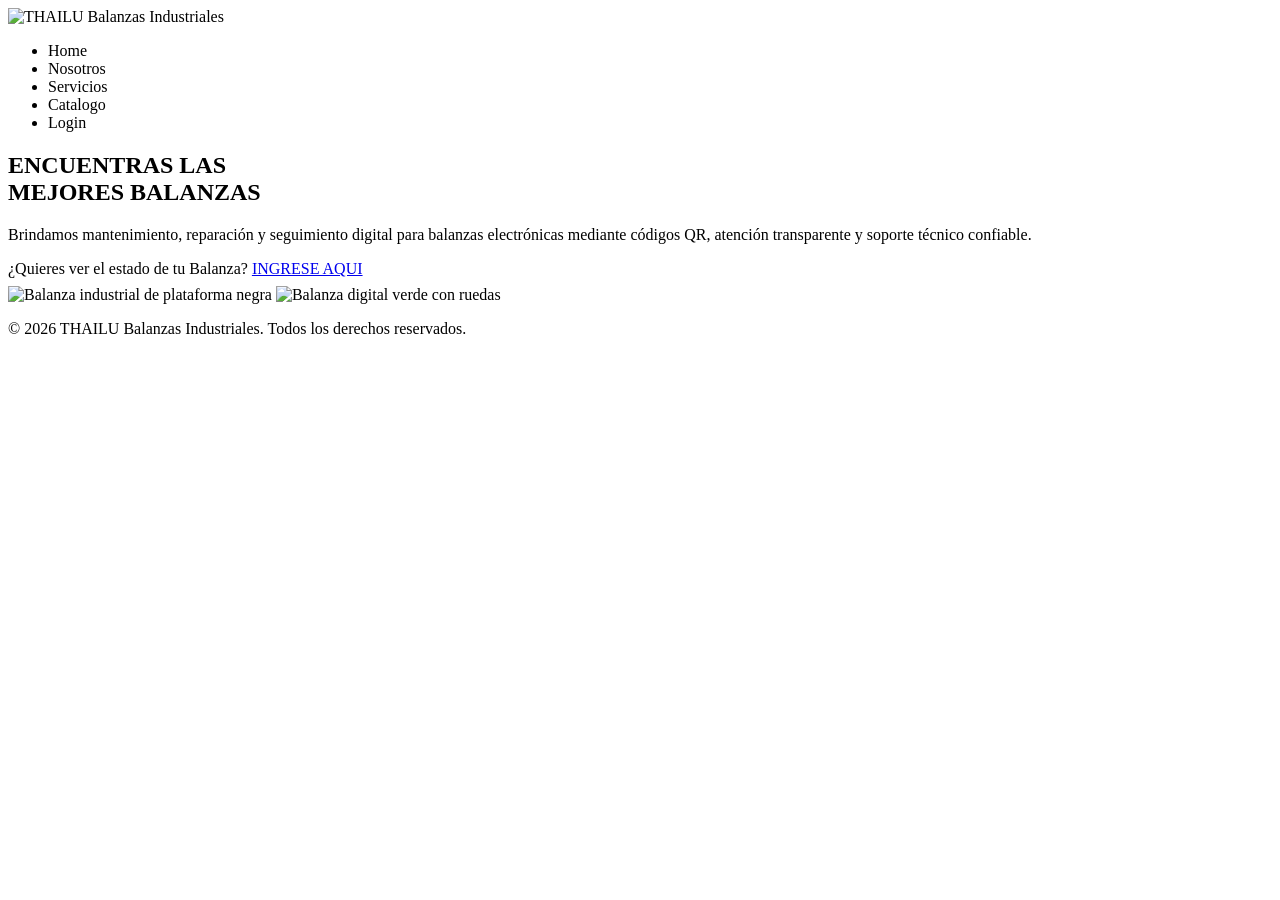
<file: src/main/resources/templates/index.html>
<!DOCTYPE html>
<html lang="es" xmlns:th="http://www.thymeleaf.org">
<head>
    <meta charset="UTF-8">
    <meta name="viewport" content="width=device-width, initial-scale=1.0">
    <link rel="stylesheet" th:href="@{/css/style.css}">
    <link rel="stylesheet" th:href="@{/css/navbar.css}">
    <link rel="stylesheet" th:href="@{/css/footer.css}">
    <link rel="stylesheet" th:href="@{/css/home.css}">
    <title>THAILU</title>
</head>
<body>
<div class="page-container">
    <header class="header">
        <div class="logo">
            <img th:src="@{/assets/images/logo/logo.png}" alt="THAILU Balanzas Industriales">
        </div>
        <nav class="navbar">
            <ul>
                <li><a class="active" th:href="@{/}">Home</a></li>
                <li><a th:href="@{/nosotros}">Nosotros</a></li>
                <li><a th:href="@{/servicios}">Servicios</a></li>
                <li><a th:href="@{/catalogo}">Catalogo</a></li>
                <li><a th:href="@{/login}">Login</a></li>
            </ul>
        </nav>
    </header>

    <main>
        <section class="hero">
            <div class="hero-content">
                <div class="hero-text">
                    <h1>ENCUENTRAS LAS<br>MEJORES BALANZAS</h1>
                    <p>Brindamos mantenimiento, reparación y seguimiento digital para balanzas electrónicas mediante códigos QR, atención transparente y soporte técnico confiable.</p>
                    <div class="hero-buttons">
                        <span>¿Quieres ver el estado de tu Balanza?</span>
                        <a href="#" class="btn-main"
                           onclick="document.getElementById('modal-codigo').style.display='flex'; return false;">
                            INGRESE AQUI
                        </a>
                    </div>

                    <!-- Error flash -->
                    <div th:if="${error}" style="color:#ff6b6b; margin-top:0.5rem;" th:text="${error}"></div>

                    <!-- Modal -->
                    <div id="modal-codigo"
                         style="display:none; position:fixed; top:0; left:0; width:100%; height:100%;
            background:rgba(0,0,0,0.65); z-index:999;
            justify-content:center; align-items:center;">
                        <div style="background:#1e1e2e; padding:2rem 2.5rem; border-radius:14px;
                min-width:320px; text-align:center; box-shadow:0 8px 32px rgba(0,0,0,0.4);">
                            <h3 style="color:white; margin-bottom:1.2rem;">Ingresa tu código de seguimiento</h3>
                            <form th:action="@{/seguimiento/buscar}" method="post">
                                <input type="text" name="codigo" placeholder="Ej: THL-001" required
                                       style="padding:0.7rem 1rem; width:100%; border-radius:8px;
                          border:none; font-size:1rem; margin-bottom:1rem;
                          box-sizing:border-box;">
                                <button type="submit" class="btn-main" style="width:100%; cursor:pointer;">
                                    Buscar
                                </button>
                            </form>
                            <p style="color:#aaa; margin-top:1rem; cursor:pointer; font-size:0.9rem;"
                               onclick="document.getElementById('modal-codigo').style.display='none'">
                                ✕ Cerrar
                            </p>
                        </div>
                    </div>
                </div>
                <div class="hero-images">
                    <img th:src="@{/assets/images/home/balanza1.png}" class="balanza-1" alt="Balanza industrial de plataforma negra">
                    <img th:src="@{/assets/images/home/balanza2.png}" class="balanza-2" alt="Balanza digital verde con ruedas">
                </div>
            </div>
        </section>
    </main>

    <footer class="footer">
        <p>© 2026 THAILU Balanzas Industriales. Todos los derechos reservados.</p>
    </footer>
</div>
</body>
</html>
</file>
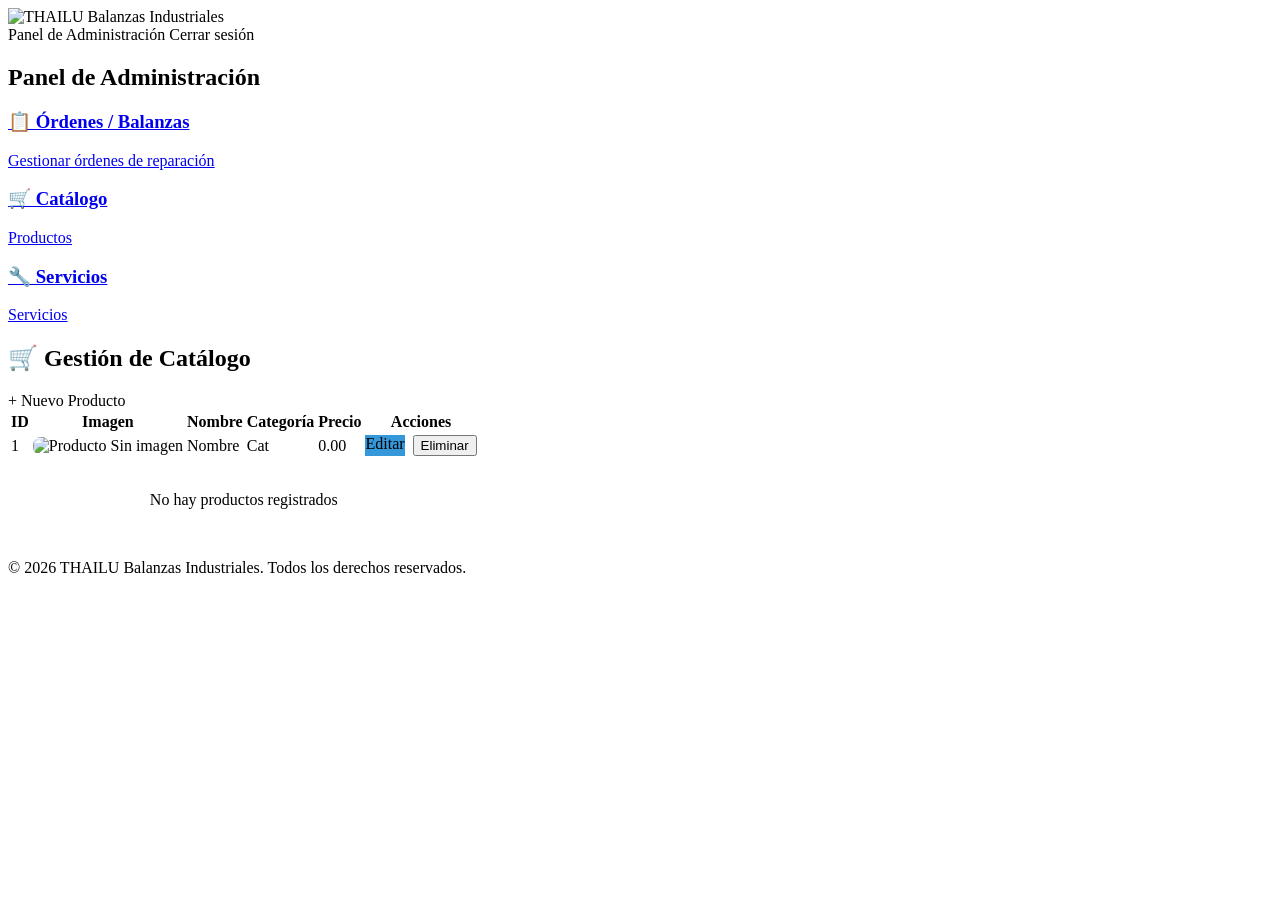
<file: src/main/resources/templates/catalogo-admin.html>
<!DOCTYPE html>
<html lang="es" xmlns:th="http://www.thymeleaf.org">
<head>
    <meta charset="UTF-8">
    <meta name="viewport" content="width=device-width, initial-scale=1.0">
    <link rel="stylesheet" th:href="@{/css/style.css}">
    <link rel="stylesheet" th:href="@{/css/navbar.css}">
    <link rel="stylesheet" th:href="@{/css/footer.css}">
    <link rel="stylesheet" th:href="@{/css/panel.css}">
    <title>Admin Catálogo | THAILU</title>
</head>
<body>
<div class="page-container">
    <header class="header">
        <div class="logo">
            <img th:src="@{/assets/images/logo/logo.png}" alt="THAILU Balanzas Industriales">
        </div>
        <div class="panel-header-right">
            <span class="panel-title">Panel de Administración</span>
            <a th:href="@{/logout}" class="btn-logout">Cerrar sesión</a>
        </div>
    </header>

    <main class="panel-main">
        <!-- Navegación del Panel Admin -->
        <section class="admin-nav">
            <h2>Panel de Administración</h2>
            <div class="admin-cards">
                <a href="/panel" class="admin-card">
                    <h3>📋 Órdenes / Balanzas</h3>
                    <p>Gestionar órdenes de reparación</p>
                </a>
                <a href="/panel/catalogo" class="admin-card active">
                    <h3>🛒 Catálogo</h3>
                    <p th:text="'Productos: ' + ${totalProductos}">Productos</p>
                </a>
                <a href="/panel/servicios" class="admin-card">
                    <h3>🔧 Servicios</h3>
                    <p th:text="'Servicios: ' + ${totalServicios}">Servicios</p>
                </a>
            </div>
        </section>

        <!-- Sección de Gestión de Catálogo -->
        <section class="panel-section">
            <div class="section-header">
                <h2 class="panel-title">🛒 Gestión de Catálogo</h2>
                <a th:href="@{/panel/catalogo/nuevo}" class="btn-registrar">+ Nuevo Producto</a>
            </div>

            <div class="table-wrapper">
                <table class="ordenes-table">
                    <thead>
                    <tr>
                        <th>ID</th>
                        <th>Imagen</th>
                        <th>Nombre</th>
                        <th>Categoría</th>
                        <th>Precio</th>
                        <th>Acciones</th>
                    </tr>
                    </thead>
                    <tbody>
                    <tr th:each="p : ${productos}">
                        <td th:text="${p.id}">1</td>
                        <td>
                            <img th:if="${p.imagenUrl}" th:src="${p.imagenUrl}" alt="Producto" style="width:50px;height:50px;object-fit:cover;border-radius:8px;">
                            <span th:unless="${p.imagenUrl}">Sin imagen</span>
                        </td>
                        <td th:text="${p.nombre}">Nombre</td>
                        <td th:text="${p.categoria}">Cat</td>
                        <td th:text="'S/ ' + ${p.precio}">0.00</td>
                        <td>
                            <div class="action-buttons" style="display:flex;gap:0.5rem;">
                                <a th:href="@{/panel/catalogo/editar/{id}(id=${p.id})}" class="btn-entregar" style="background:#3498db;">Editar</a>
                                <form th:action="@{/panel/catalogo/eliminar}" method="post" style="display:inline;">
                                    <input type="hidden" name="id" th:value="${p.id}">
                                    <button type="submit" class="btn-entregar" onclick="return confirm('¿Eliminar este producto?')">Eliminar</button>
                                </form>
                            </div>
                        </td>
                    </tr>
                    <tr th:if="${#lists.isEmpty(productos)}">
                        <td colspan="6" style="text-align:center;padding:2rem;">No hay productos registrados</td>
                    </tr>
                    </tbody>
                </table>
            </div>
        </section>
    </main>

    <footer class="footer">
        <p>© 2026 THAILU Balanzas Industriales. Todos los derechos reservados.</p>
    </footer>
</div>
</body>
</html>
</file>
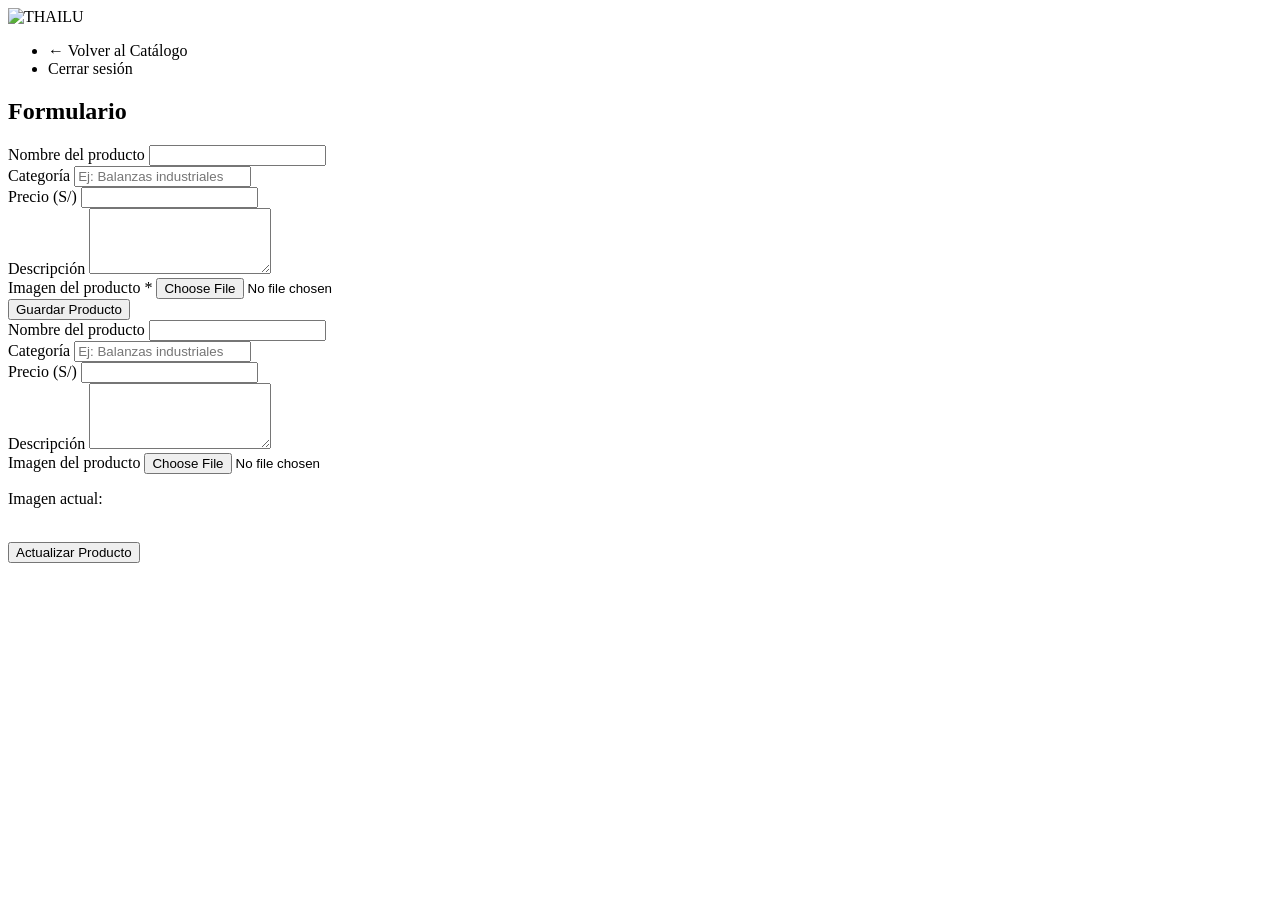
<file: src/main/resources/templates/catalogo-form.html>
<!DOCTYPE html>
<html lang="es" xmlns:th="http://www.thymeleaf.org">
<head>
    <meta charset="UTF-8">
    <title th:text="${modo == 'crear'} ? 'Nuevo Producto' : 'Editar Producto'">Producto</title>
    <link rel="stylesheet" th:href="@{/css/style.css}">
    <link rel="stylesheet" th:href="@{/css/navbar.css}">
    <link rel="stylesheet" th:href="@{/css/panel.css}">
</head>
<body>
<div class="page-container">
    <header class="header">
        <div class="logo">
            <img th:src="@{/assets/images/logo/logo.png}" alt="THAILU">
        </div>
        <nav class="navbar">
            <ul>
                <li><a th:href="@{/panel/catalogo}">← Volver al Catálogo</a></li>
                <li><a th:href="@{/logout}">Cerrar sesión</a></li>
            </ul>
        </nav>
    </header>

    <main>
        <section class="form-section">
            <h2 th:text="${modo == 'crear'} ? 'Nuevo Producto' : 'Editar Producto'">Formulario</h2>

            <!-- FORMULARIO CREAR -->
            <form th:if="${modo == 'crear'}"
                  th:action="@{/panel/catalogo/guardar}"
                  method="post"
                  enctype="multipart/form-data"
                  class="admin-form">

                <div class="form-group">
                    <label>Nombre del producto</label>
                    <input type="text" name="nombre" required>
                </div>

                <div class="form-group">
                    <label>Categoría</label>
                    <input type="text" name="categoria" placeholder="Ej: Balanzas industriales">
                </div>

                <div class="form-group">
                    <label>Precio (S/)</label>
                    <input type="number" step="0.01" name="precio" required>
                </div>

                <div class="form-group">
                    <label>Descripción</label>
                    <textarea name="descripcion" rows="4"></textarea>
                </div>

                <div class="form-group">
                    <label>Imagen del producto *</label>
                    <input type="file" name="imagenFile" accept="image/*" required>
                </div>

                <button type="submit" class="btn-primary">Guardar Producto</button>
            </form>

            <!-- FORMULARIO EDITAR -->
            <form th:if="${modo == 'editar'}"
                  th:action="@{/panel/catalogo/actualizar/{id}(id=${producto.id})}"
                  method="post"
                  enctype="multipart/form-data"
                  class="admin-form">

                <div class="form-group">
                    <label>Nombre del producto</label>
                    <input type="text" name="nombre" th:value="${producto.nombre}" required>
                </div>

                <div class="form-group">
                    <label>Categoría</label>
                    <input type="text" name="categoria" th:value="${producto.categoria}" placeholder="Ej: Balanzas industriales">
                </div>

                <div class="form-group">
                    <label>Precio (S/)</label>
                    <input type="number" step="0.01" name="precio" th:value="${producto.precio}" required>
                </div>

                <div class="form-group">
                    <label>Descripción</label>
                    <textarea name="descripcion" rows="4" th:text="${producto.descripcion}"></textarea>
                </div>

                <div class="form-group">
                    <label>Imagen del producto</label>
                    <input type="file" name="imagenFile" accept="image/*">
                    <div th:if="${producto.imagenUrl}">
                        <p>Imagen actual:</p>
                        <img th:src="${producto.imagenUrl}" style="width:120px;border-radius:8px;margin-top:8px;">
                    </div>
                </div>

                <button type="submit" class="btn-primary">Actualizar Producto</button>
            </form>
        </section>
    </main>
</div>
</body>
</html>
</file>
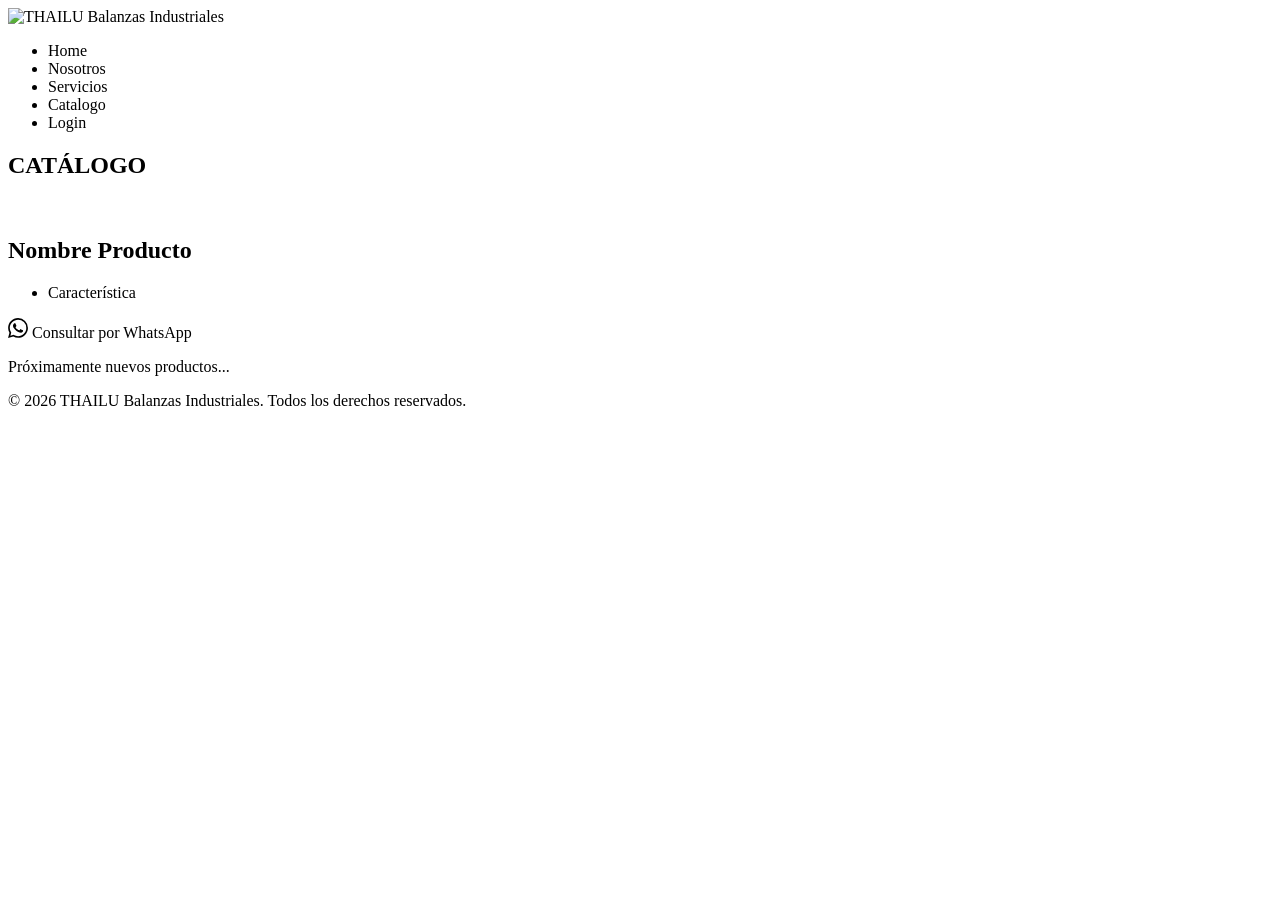
<file: src/main/resources/templates/catalogo.html>
<!DOCTYPE html>
<html lang="es" xmlns:th="http://www.thymeleaf.org">
<head>
    <meta charset="UTF-8">
    <meta name="viewport" content="width=device-width, initial-scale=1.0">
    <link rel="stylesheet" th:href="@{/css/style.css}">
    <link rel="stylesheet" th:href="@{/css/navbar.css}">
    <link rel="stylesheet" th:href="@{/css/footer.css}">
    <link rel="stylesheet" th:href="@{/css/catalogo.css}">
    <title>Catálogo | THAILU</title>
</head>
<body>
<div class="page-container">
    <header class="header">
        <div class="logo">
            <img th:src="@{/assets/images/logo/logo.png}" alt="THAILU Balanzas Industriales">
        </div>
        <nav class="navbar">
            <ul>
                <li><a th:href="@{/}">Home</a></li>
                <li><a th:href="@{/nosotros}">Nosotros</a></li>
                <li><a th:href="@{/servicios}">Servicios</a></li>
                <li><a class="active" th:href="@{/catalogo}">Catalogo</a></li>
                <li><a th:href="@{/login}">Login</a></li>
            </ul>
        </nav>
    </header>

    <main>
        <section class="catalogo-hero">
            <h1>CATÁLOGO</h1>
        </section>

        <section class="catalogo-content">
            <!-- Si hay productos -->
            <div th:if="${!#lists.isEmpty(productos)}">
                <div th:each="p, iterStat : ${productos}"
                     th:class="${iterStat.odd} ? 'product-row reverse' : 'product-row'">

                    <div class="product-image">
                        <img th:src="${p.imagenUrl}" th:alt="${p.nombre}">
                    </div>

                    <div class="product-info">
                        <h2 th:text="${p.nombre}">Nombre Producto</h2>
                        <div class="title-line"></div>
                        <ul>
                            <li th:each="linea : ${#strings.arraySplit(p.descripcion, '\n')}"
                                th:text="${linea}">Característica</li>
                        </ul>

                        <!-- Botón WhatsApp estilizado -->
                        <a th:href="'https://wa.me/51999999999?text=Hola,%20estoy%20interesado%20en%20el%20producto:%20' + ${p.nombre}"
                           class="btn-whatsapp"
                           target="_blank">
                            <svg width="20" height="20" viewBox="0 0 24 24" fill="currentColor">
                                <path d="M17.472 14.382c-.297-.149-1.758-.867-2.03-.967-.273-.099-.471-.148-.67.15-.197.297-.767.966-.94 1.164-.173.199-.347.223-.644.075-.297-.15-1.255-.463-2.39-1.475-.883-.788-1.48-1.761-1.653-2.059-.173-.297-.018-.458.13-.606.134-.133.298-.347.446-.52.149-.174.198-.298.298-.497.099-.198.05-.371-.025-.52-.075-.149-.669-1.612-.916-2.207-.242-.579-.487-.5-.669-.51-.173-.008-.371-.01-.57-.01-.198 0-.52.074-.792.372-.272.297-1.04 1.016-1.04 2.479 0 1.462 1.065 2.875 1.213 3.074.149.198 2.096 3.2 5.077 4.487.709.306 1.262.489 1.694.625.712.227 1.36.195 1.871.118.571-.085 1.758-.719 2.006-1.413.248-.694.248-1.289.173-1.413-.074-.124-.272-.198-.57-.347m-5.421 7.403h-.004a9.87 9.87 0 01-5.031-1.378l-.361-.214-3.741.982.998-3.648-.235-.374a9.86 9.86 0 01-1.51-5.26c.001-5.45 4.436-9.884 9.888-9.884 2.64 0 5.122 1.03 6.988 2.898a9.825 9.825 0 012.893 6.994c-.003 5.45-4.437 9.884-9.885 9.884m8.413-18.297A11.815 11.815 0 0012.05 0C5.495 0 .16 5.335.157 11.892c0 2.096.547 4.142 1.588 5.945L.057 24l6.305-1.654a11.882 11.882 0 005.683 1.448h.005c6.554 0 11.89-5.335 11.893-11.893a11.821 11.821 0 00-3.48-8.413z"/>
                            </svg>
                            Consultar por WhatsApp
                        </a>
                    </div>
                </div>
            </div>

            <!-- Si NO hay productos -->
            <div class="catalogo-vacio" th:if="${#lists.isEmpty(productos)}">
                <p>Próximamente nuevos productos...</p>
            </div>
        </section>
    </main>

    <footer class="footer">
        <p>© 2026 THAILU Balanzas Industriales. Todos los derechos reservados.</p>
    </footer>
</div>
</body>
</html>
</file>
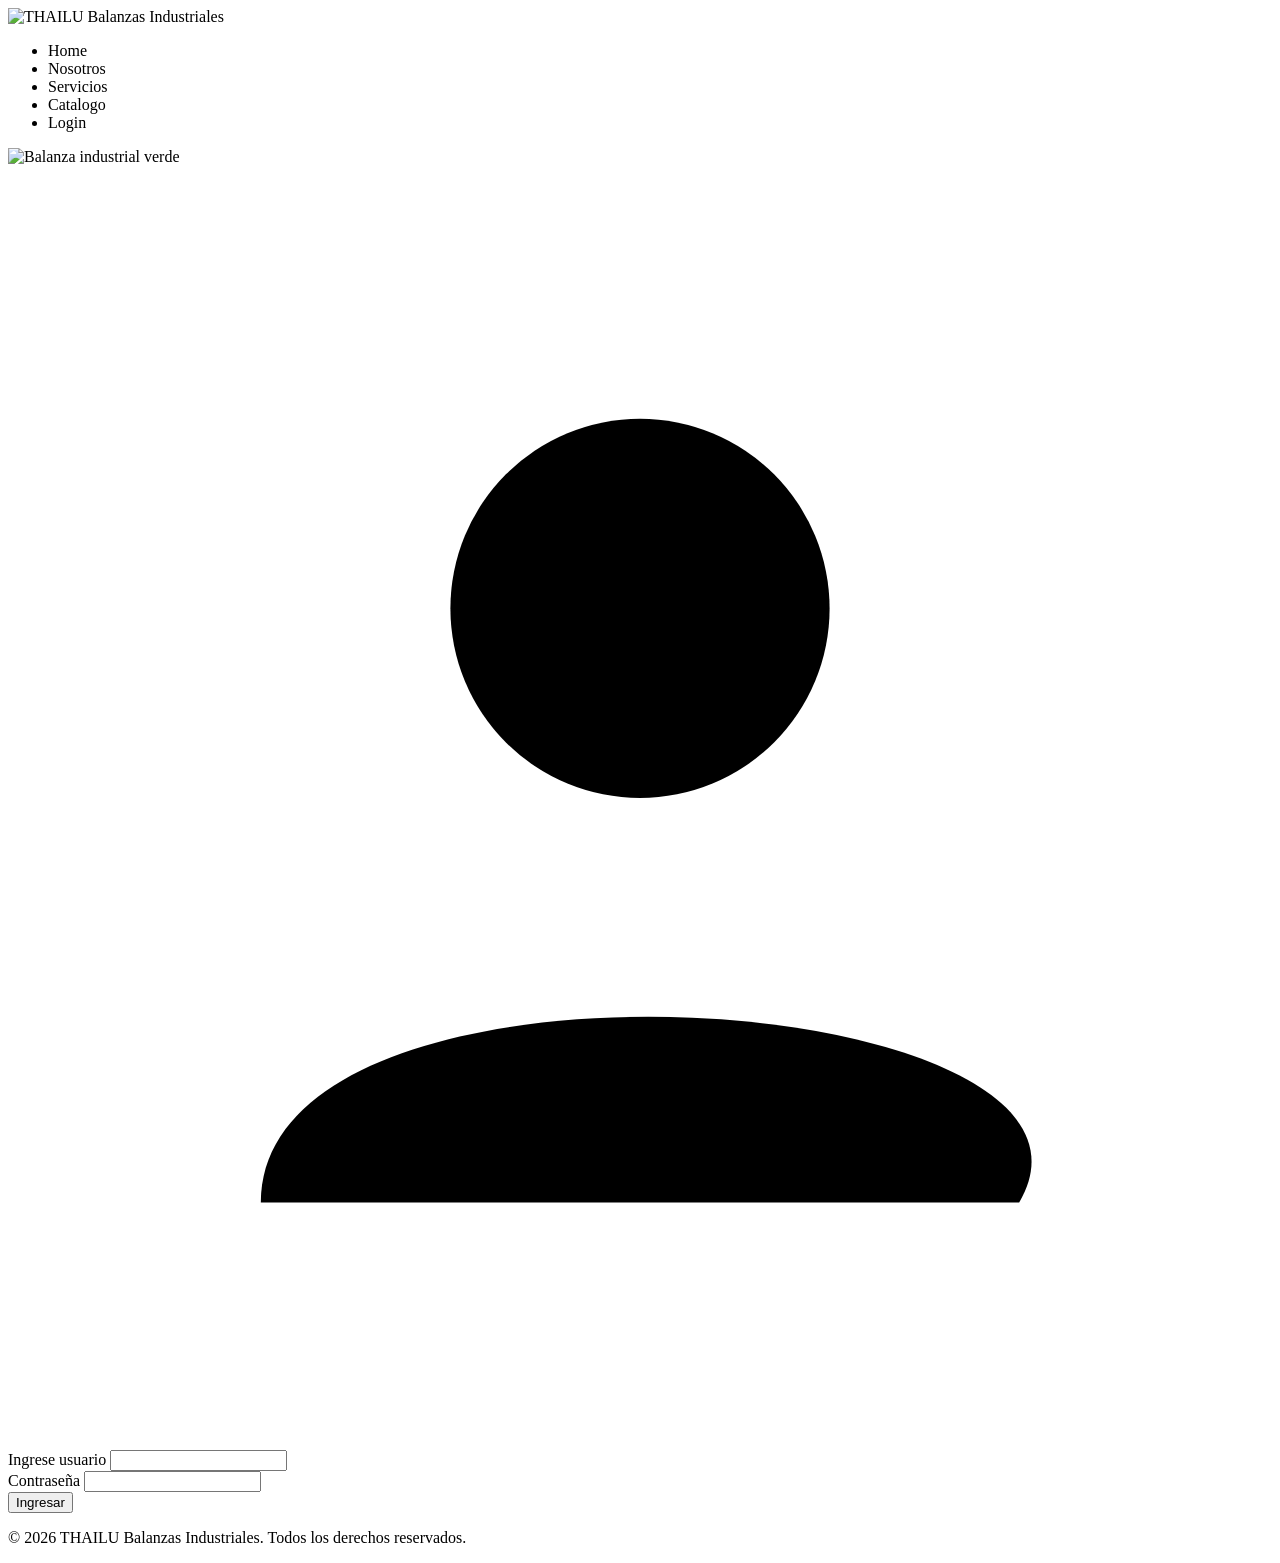
<file: src/main/resources/templates/login.html>
<!DOCTYPE html>
<html lang="es" xmlns:th="http://www.thymeleaf.org">
<head>
    <meta charset="UTF-8">
    <meta name="viewport" content="width=device-width, initial-scale=1.0">
    <link rel="stylesheet" th:href="@{/css/style.css}">
    <link rel="stylesheet" th:href="@{/css/navbar.css}">
    <link rel="stylesheet" th:href="@{/css/footer.css}">
    <link rel="stylesheet" th:href="@{/css/login.css}">
    <title>Login | THAILU</title>
</head>
<body>
<div class="page-container">
    <header class="header">
        <div class="logo">
            <img th:src="@{/assets/images/logo/logo.png}" alt="THAILU Balanzas Industriales">
        </div>
        <nav class="navbar">
            <ul>
                <li><a th:href="@{/}">Home</a></li>
                <li><a th:href="@{/nosotros}">Nosotros</a></li>
                <li><a th:href="@{/servicios}">Servicios</a></li>
                <li><a th:href="@{/catalogo}">Catalogo</a></li>
                <li><a class="active" th:href="@{/login}">Login</a></li>
            </ul>
        </nav>
    </header>

    <main>
        <section class="login-page">
            <div class="login-image">
                <img th:src="@{/assets/images/home/balanza1.png}" alt="Balanza industrial verde">
            </div>
            <div class="login-container">
                <form class="login-card" th:action="@{/login}" method="post">
                    <div class="user-icon">
                        <svg viewBox="0 0 100 100">
                            <circle cx="50" cy="35" r="15"/>
                            <path d="M20 82 C20 60 90 65 80 82"/>
                            <circle cx="50" cy="50" r="46" fill="none"/>
                        </svg>
                    </div>

                    <!-- Error -->
                    <div th:if="${error}"
                         style="color:#ff6b6b; text-align:center; margin-bottom:1rem; font-size:0.9rem;"
                         th:text="${error}">
                    </div>

                    <div class="form-group">
                        <label>Ingrese usuario</label>
                        <input type="text" name="username" required>
                    </div>
                    <div class="form-group">
                        <label>Contraseña</label>
                        <input type="password" name="password" required>
                    </div>
                    <button type="submit">Ingresar</button>
                </form>
            </div>
        </section>
    </main>

    <footer class="footer">
        <p>© 2026 THAILU Balanzas Industriales. Todos los derechos reservados.</p>
    </footer>
</div>
</body>
</html>
</file>
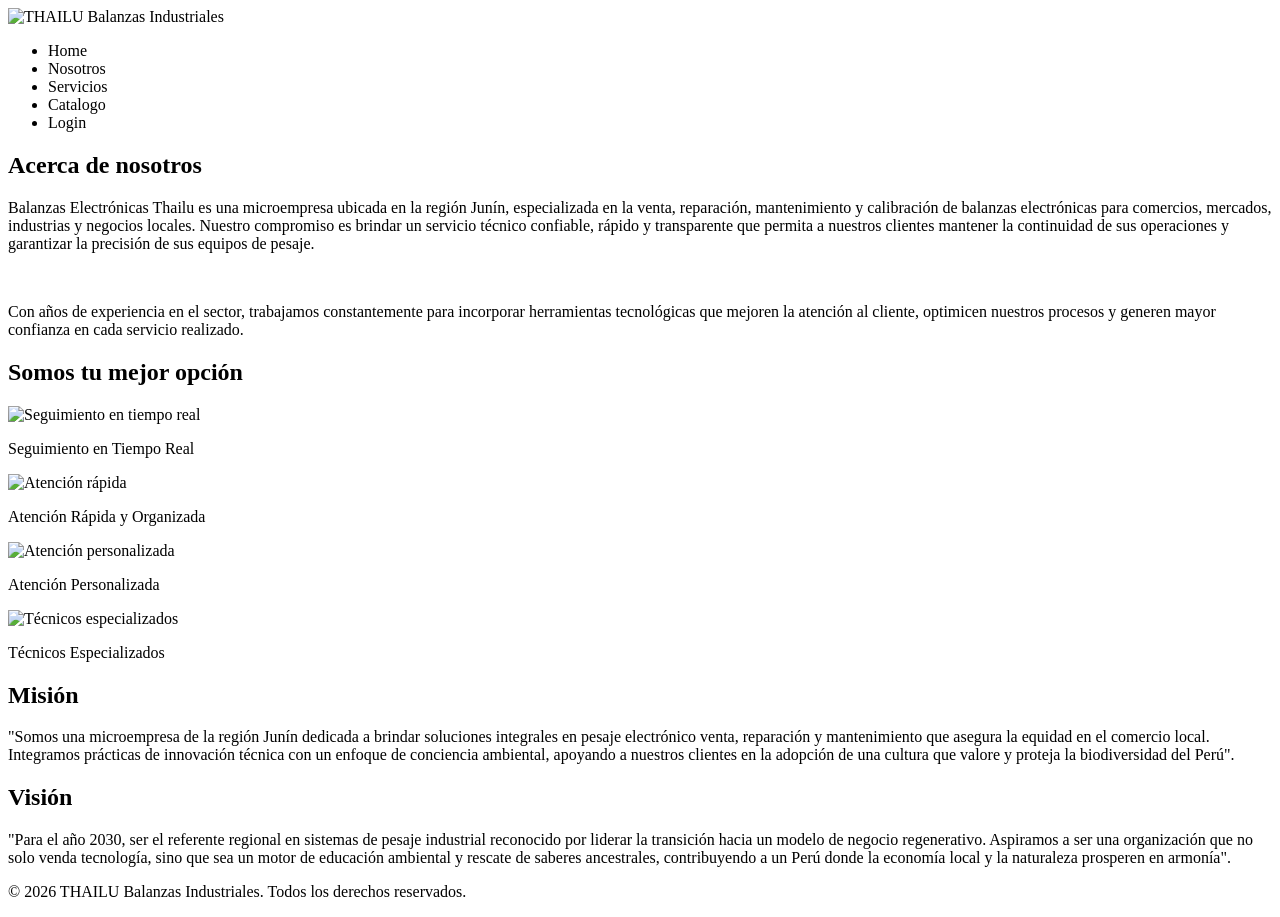
<file: src/main/resources/templates/nosotros.html>
<!DOCTYPE html>
<html lang="es" xmlns:th="http://www.thymeleaf.org">
<head>
    <meta charset="UTF-8">
    <meta name="viewport" content="width=device-width, initial-scale=1.0">
    <link rel="stylesheet" th:href="@{/css/style.css}">
    <link rel="stylesheet" th:href="@{/css/navbar.css}">
    <link rel="stylesheet" th:href="@{/css/footer.css}">
    <link rel="stylesheet" th:href="@{/css/nosotros.css}">
    <title>Nosotros | THAILU</title>
</head>
<body>
<div class="page-container">
    <header class="header">
        <div class="logo">
            <img th:src="@{/assets/images/logo/logo.png}" alt="THAILU Balanzas Industriales">
        </div>
        <nav class="navbar">
            <ul>
                <li><a th:href="@{/}">Home</a></li>
                <li><a class="active" th:href="@{/nosotros}">Nosotros</a></li>
                <li><a th:href="@{/servicios}">Servicios</a></li>
                <li><a th:href="@{/catalogo}">Catalogo</a></li>
                <li><a th:href="@{/login}">Login</a></li>
            </ul>
        </nav>
    </header>

    <main>
        <section class="about">
            <div class="about-title">
                <h1>Acerca de nosotros</h1>
            </div>
            <div class="about-card">
                <p>Balanzas Electrónicas Thailu es una microempresa ubicada en la región Junín, especializada en la venta, reparación, mantenimiento y calibración de balanzas electrónicas para comercios, mercados, industrias y negocios locales. Nuestro compromiso es brindar un servicio técnico confiable, rápido y transparente que permita a nuestros clientes mantener la continuidad de sus operaciones y garantizar la precisión de sus equipos de pesaje.</p>
                <br>
                <p>Con años de experiencia en el sector, trabajamos constantemente para incorporar herramientas tecnológicas que mejoren la atención al cliente, optimicen nuestros procesos y generen mayor confianza en cada servicio realizado.</p>
            </div>
        </section>

        <section class="advantages">
            <h2>Somos tu mejor opción</h2>
            <div class="advantages-grid">
                <div class="advantage">
                    <img th:src="@{/assets/icons/tiempo.png}" alt="Seguimiento en tiempo real">
                    <p>Seguimiento en Tiempo Real</p>
                </div>
                <div class="advantage">
                    <img th:src="@{/assets/icons/rapido.png}" alt="Atención rápida">
                    <p>Atención Rápida y Organizada</p>
                </div>
                <div class="advantage">
                    <img th:src="@{/assets/icons/chat.png}" alt="Atención personalizada">
                    <p>Atención Personalizada</p>
                </div>
                <div class="advantage">
                    <img th:src="@{/assets/icons/tecnico.png}" alt="Técnicos especializados">
                    <p>Técnicos Especializados</p>
                </div>
            </div>
        </section>

        <section class="mission-vision">
            <div class="mission">
                <h2>Misión</h2>
                <p>"Somos una microempresa de la región Junín dedicada a brindar soluciones integrales en pesaje electrónico venta, reparación y mantenimiento que asegura la equidad en el comercio local. Integramos prácticas de innovación técnica con un enfoque de conciencia ambiental, apoyando a nuestros clientes en la adopción de una cultura que valore y proteja la biodiversidad del Perú".</p>
            </div>
            <div class="vision">
                <h2>Visión</h2>
                <p>"Para el año 2030, ser el referente regional en sistemas de pesaje industrial reconocido por liderar la transición hacia un modelo de negocio regenerativo. Aspiramos a ser una organización que no solo venda tecnología, sino que sea un motor de educación ambiental y rescate de saberes ancestrales, contribuyendo a un Perú donde la economía local y la naturaleza prosperen en armonía".</p>
            </div>
        </section>
    </main>

    <footer class="footer">
        <p>© 2026 THAILU Balanzas Industriales. Todos los derechos reservados.</p>
    </footer>
</div>
</body>
</html>
</file>
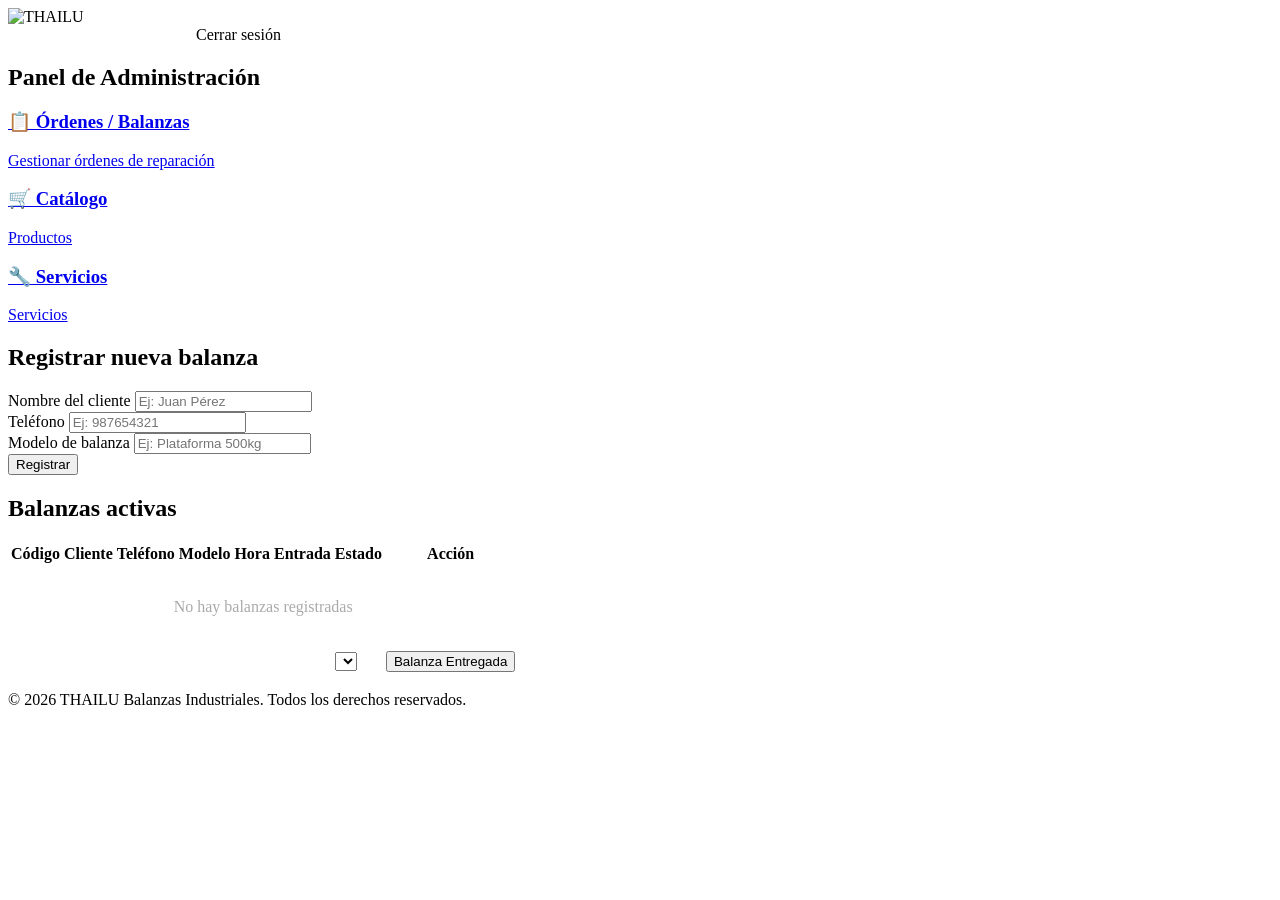
<file: src/main/resources/templates/panel.html>
<!DOCTYPE html>
<html lang="es" xmlns:th="http://www.thymeleaf.org">
<head>
    <meta charset="UTF-8">
    <meta name="viewport" content="width=device-width, initial-scale=1.0">
    <link rel="stylesheet" th:href="@{/css/style.css}">
    <link rel="stylesheet" th:href="@{/css/navbar.css}">
    <link rel="stylesheet" th:href="@{/css/footer.css}">
    <link rel="stylesheet" th:href="@{/css/panel.css}">
    <title>Panel | THAILU</title>
</head>
<body>
<div class="page-container">

    <header class="header">
        <div class="logo">
            <img th:src="@{/assets/images/logo/logo.png}" alt="THAILU">
        </div>
        <div style="display:flex; align-items:center; gap:20px;">
            <span style="color:white; font-weight:600;">Panel de Administración</span>
            <a th:href="@{/logout}" class="btn-logout">Cerrar sesión</a>
        </div>
    </header>

    <main class="panel-main">

        <!-- Navegación del Panel Admin -->
        <section class="admin-nav">
            <h2>Panel de Administración</h2>
            <div class="admin-cards">
                <a href="/panel" class="admin-card active">
                    <h3>📋 Órdenes / Balanzas</h3>
                    <p>Gestionar órdenes de reparación</p>
                </a>
                <a href="/panel/catalogo" class="admin-card">
                    <h3>🛒 Catálogo</h3>
                    <p th:text="'Productos: ' + ${totalProductos}">Productos</p>
                </a>
                <a href="/panel/servicios" class="admin-card">
                    <h3>🔧 Servicios</h3>
                    <p th:text="'Servicios: ' + ${totalServicios}">Servicios</p>
                </a>
            </div>
        </section>

        <!-- FORMULARIO NUEVA ORDEN -->
        <section class="panel-section">
            <h2 class="panel-title">Registrar nueva balanza</h2>
            <form th:action="@{/panel/nueva-orden}" method="post" class="orden-form">
                <div class="form-row">
                    <div class="form-field">
                        <label>Nombre del cliente</label>
                        <input type="text" name="nombreCliente" placeholder="Ej: Juan Pérez" required>
                    </div>
                    <div class="form-field">
                        <label>Teléfono</label>
                        <input type="text" name="telefonoCliente" placeholder="Ej: 987654321" required>
                    </div>
                    <div class="form-field">
                        <label>Modelo de balanza</label>
                        <input type="text" name="modeloBalanza" placeholder="Ej: Plataforma 500kg" required>
                    </div>
                    <div class="form-field form-field--btn">
                        <button type="submit" class="btn-registrar">Registrar</button>
                    </div>
                </div>
            </form>
        </section>

        <!-- LISTA DE ORDENES -->
        <section class="panel-section">
            <h2 class="panel-title">Balanzas activas</h2>

            <div class="table-wrapper">
                <table class="ordenes-table">
                    <thead>
                    <tr>
                        <th>Código</th>
                        <th>Cliente</th>
                        <th>Teléfono</th>
                        <th>Modelo</th>
                        <th>Hora Entrada</th>
                        <th>Estado</th>
                        <th>Acción</th>
                    </tr>
                    </thead>
                    <tbody>
                    <tr th:if="${#lists.isEmpty(ordenes)}">
                        <td colspan="7" style="text-align:center; color:#aaa; padding:2rem;">
                            No hay balanzas registradas
                        </td>
                    </tr>
                    <tr th:each="orden : ${ordenes}">
                        <td>
                            <span class="codigo-badge" th:text="${orden.codigoSeguimiento}"></span>
                        </td>
                        <td th:text="${orden.nombreCliente}"></td>
                        <td th:text="${orden.telefonoCliente}"></td>
                        <td th:text="${orden.modeloBalanza}"></td>
                        <td th:text="${#temporals.format(orden.horaEntrada, 'dd/MM/yyyy HH:mm')}"></td>

                        <!-- Cambiar estado -->
                        <td>
                            <form th:action="@{/panel/cambiar-estado}" method="post">
                                <input type="hidden" name="id" th:value="${orden.id}">
                                <select name="estado" class="estado-select"
                                        th:classappend="${orden.estado.name()}"
                                        onchange="this.form.submit()">
                                    <option th:each="e : ${estados}"
                                            th:value="${e}"
                                            th:text="${e.name().replace('_',' ')}"
                                            th:selected="${orden.estado == e}">
                                    </option>
                                </select>
                            </form>
                        </td>

                        <!-- Eliminar -->
                        <td>
                            <button class="btn-entregar"
                                    onclick="confirmarEntrega(this)"
                                    th:data-id="${orden.id}"
                                    th:data-codigo="${orden.codigoSeguimiento}">
                                Balanza Entregada
                            </button>
                        </td>
                    </tr>
                    </tbody>
                </table>
            </div>
        </section>

    </main>

    <!-- Modal confirmación -->
    <div id="modal-confirmacion"
         style="display:none; position:fixed; top:0; left:0; width:100%; height:100%;
                background:rgba(0,0,0,0.7); z-index:999;
                justify-content:center; align-items:center;">
        <div style="background:#1e1e2e; padding:2rem 2.5rem; border-radius:14px;
                    min-width:320px; text-align:center; box-shadow:0 8px 32px rgba(0,0,0,0.4);">
            <h3 style="color:white; margin-bottom:0.5rem;">¿Confirmar entrega?</h3>
            <p id="modal-texto" style="color:#aaa; margin-bottom:1.5rem;"></p>
            <div style="display:flex; gap:1rem; justify-content:center;">
                <form id="form-eliminar" th:action="@{/panel/eliminar}" method="post">
                    <input type="hidden" id="input-id" name="id">
                    <button type="submit" class="btn-registrar">Sí, entregar</button>
                </form>
                <button class="btn-cancelar"
                        onclick="document.getElementById('modal-confirmacion').style.display='none'">
                    Cancelar
                </button>
            </div>
        </div>
    </div>

    <footer class="footer">
        <p>© 2026 THAILU Balanzas Industriales. Todos los derechos reservados.</p>
    </footer>
</div>

<script>
    function confirmarEntrega(btn) {
        const id = btn.getAttribute('data-id');
        const codigo = btn.getAttribute('data-codigo');
        document.getElementById('input-id').value = id;
        document.getElementById('modal-texto').textContent =
            'Se eliminará la balanza con código ' + codigo + '. Esta acción no se puede deshacer.';
        document.getElementById('modal-confirmacion').style.display = 'flex';
    }
</script>
</body>
</html>
</file>
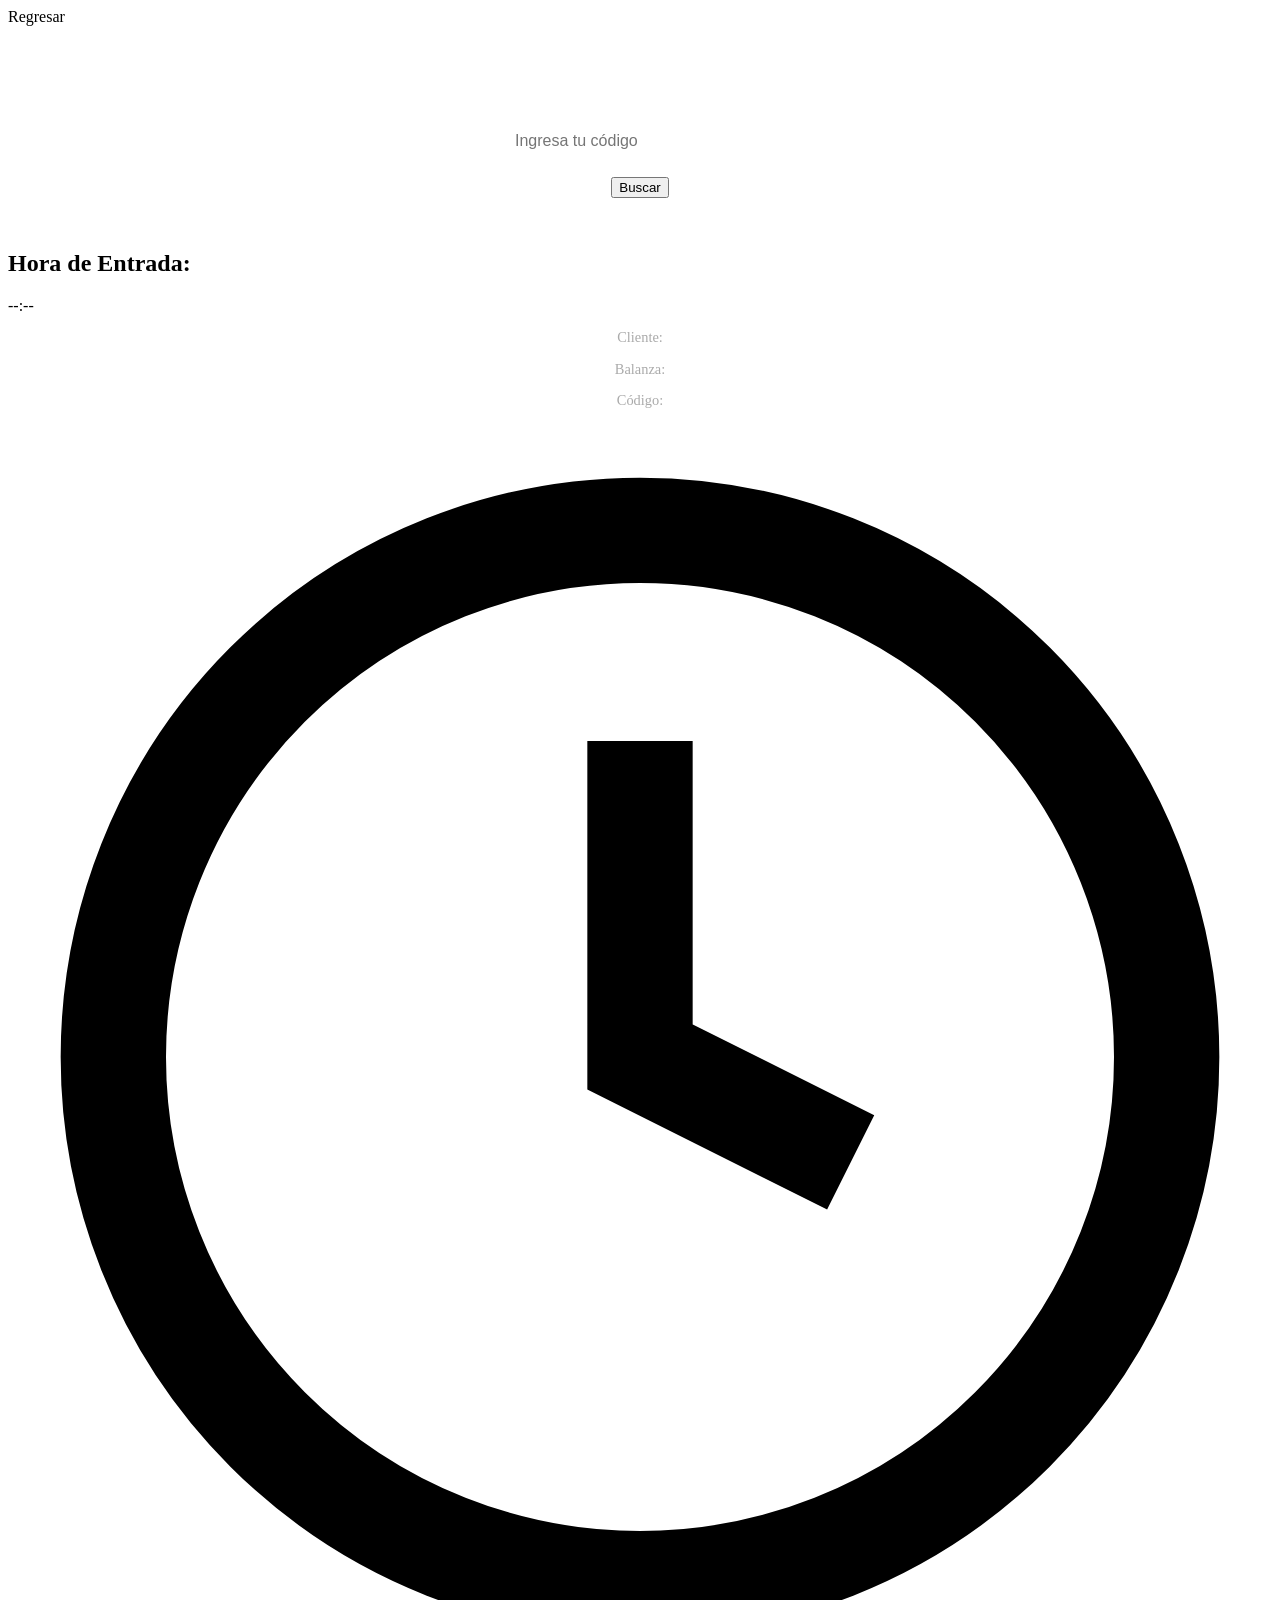
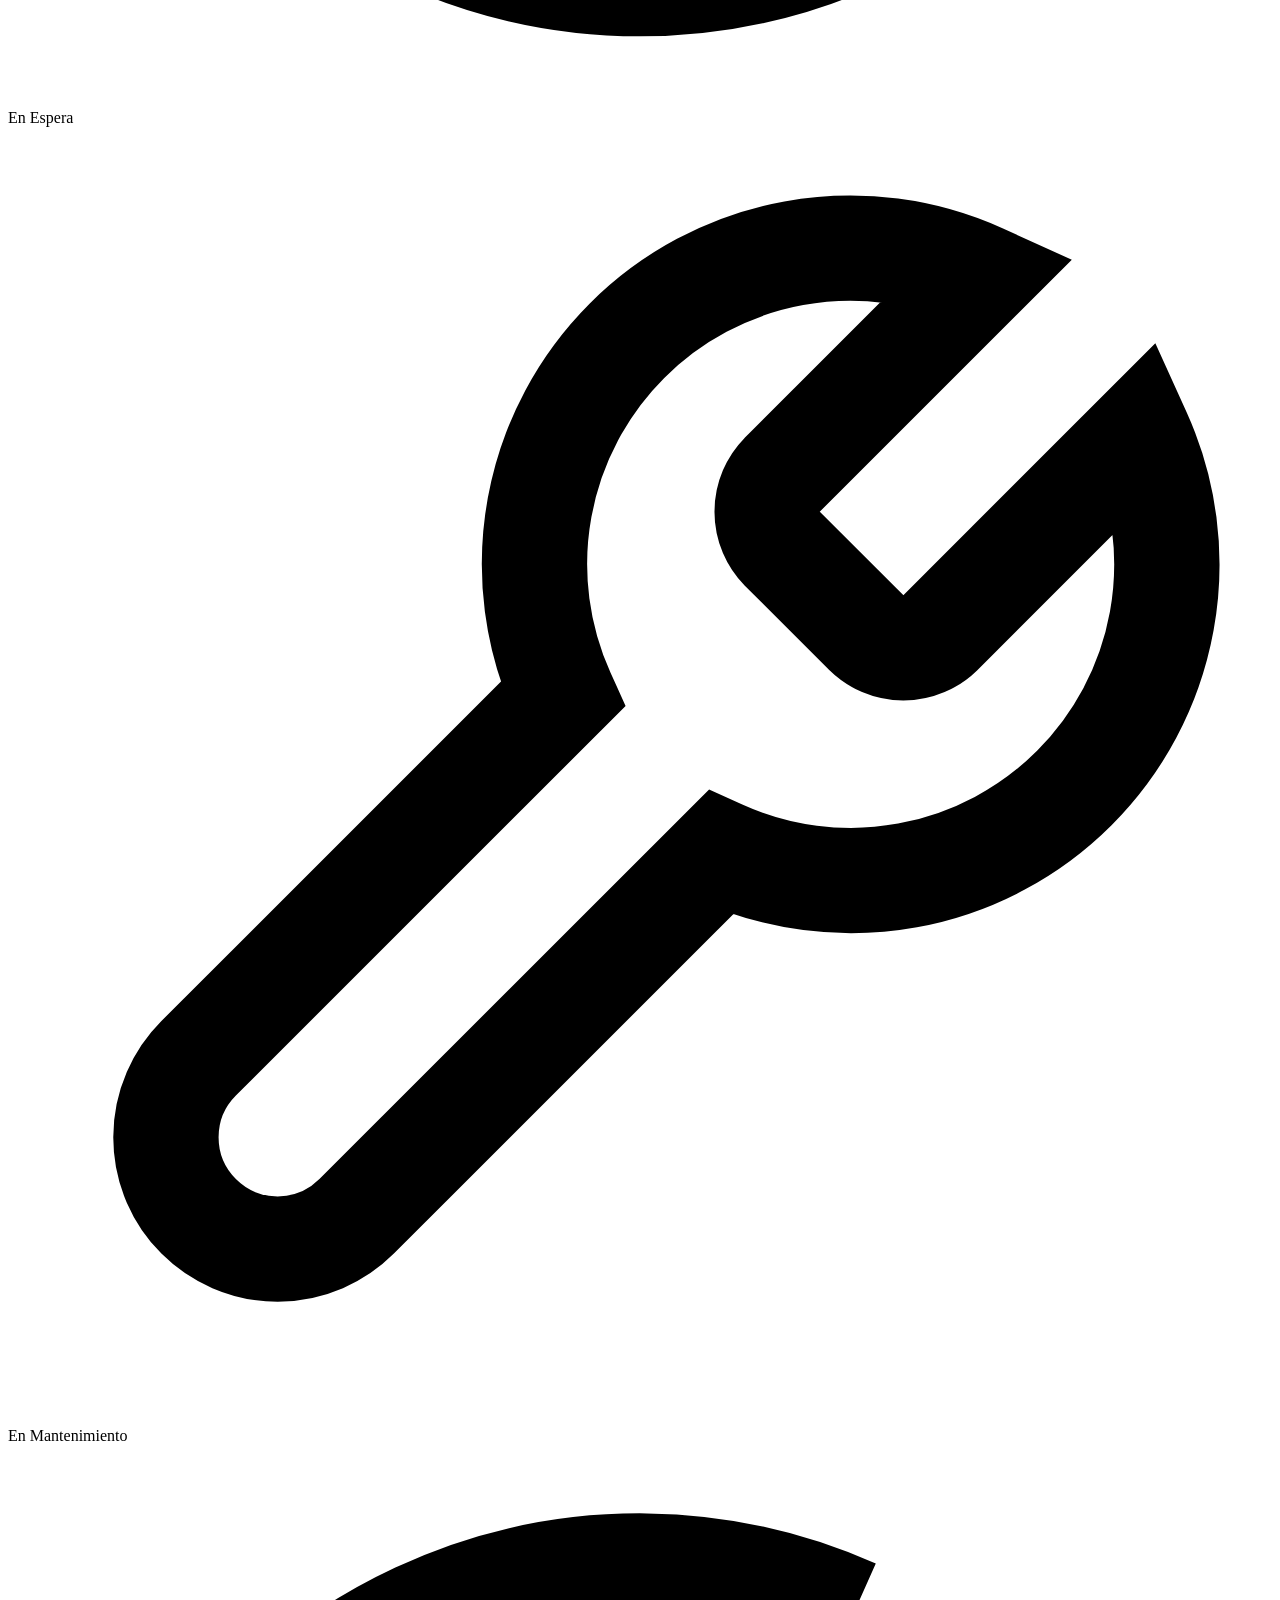
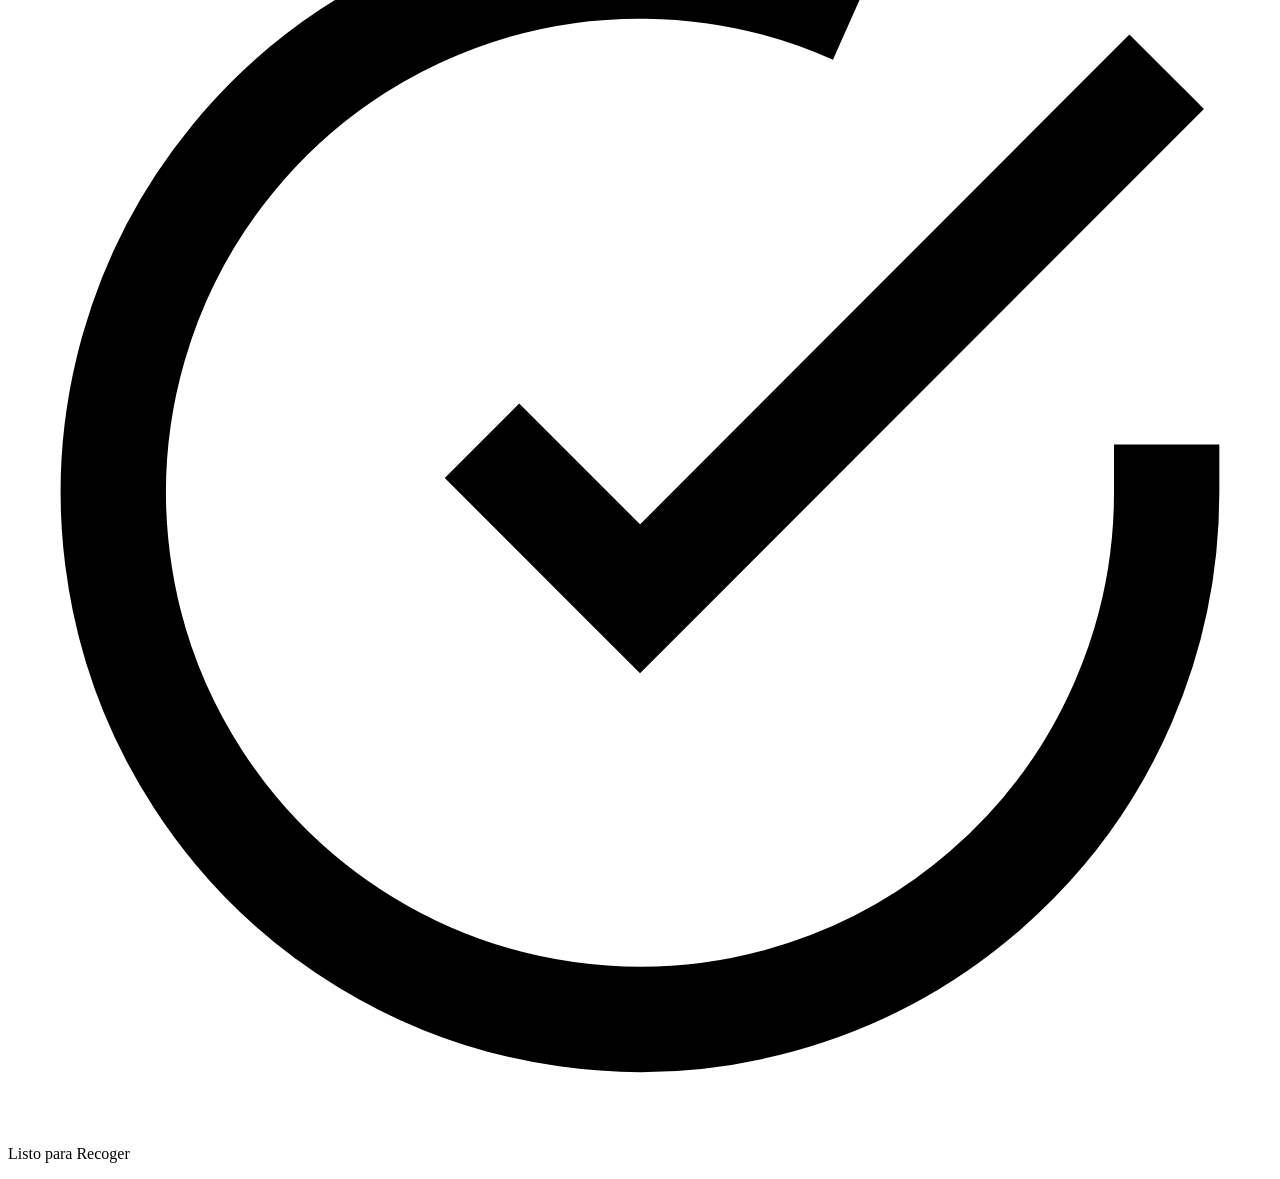
<file: src/main/resources/templates/seguimiento.html>
<!DOCTYPE html>
<html lang="es" xmlns:th="http://www.thymeleaf.org">
<head>
    <meta charset="UTF-8">
    <meta name="viewport" content="width=device-width, initial-scale=1.0">
    <link rel="stylesheet" th:href="@{/css/style.css}">
    <link rel="stylesheet" th:href="@{/css/seguimiento.css}">
    <title>Seguimiento | THAILU</title>
</head>
<body>
<div class="page-container">
    <header class="header-simple">
        <a th:href="@{/}" class="btn-regresar">Regresar</a>
    </header>

    <main>
        <!-- Sin orden: mostrar formulario -->
        <section class="status-page" th:if="${orden == null}">
            <div class="status-card" style="text-align:center; padding:2rem;">
                <h2 style="color:white; margin-bottom:1rem;">Consulta tu orden</h2>
                <form th:action="@{/seguimiento/buscar}" method="post">
                    <input type="text" name="codigo" placeholder="Ingresa tu código" required
                           style="padding:0.7rem 1rem; border-radius:8px; border:none;
                                  font-size:1rem; width:250px; margin-bottom:1rem;">
                    <br>
                    <button type="submit" class="btn-regresar">Buscar</button>
                </form>
            </div>
        </section>

        <!-- Con orden: mostrar estado -->
        <section class="status-page" th:if="${orden != null}">
            <div class="status-card">
                <div class="status-header">
                    <h2>Hora de Entrada:</h2>
                    <span class="hora"
                          th:text="${#temporals.format(orden.horaEntrada, 'hh:mm a')}">
                        --:--
                    </span>
                </div>

                <!-- Info adicional -->
                <div style="color:#aaa; font-size:0.9rem; margin-bottom:1rem; text-align:center;">
                    <p>Cliente: <span style="color:white;" th:text="${orden.nombreCliente}"></span></p>
                    <p>Balanza: <span style="color:white;" th:text="${orden.modeloBalanza}"></span></p>
                    <p>Código: <span style="color:#f5a623;" th:text="${orden.codigoSeguimiento}"></span></p>
                </div>

                <div class="status-steps">
                    <!-- EN_ESPERA -->
                    <div th:classappend="${orden.estado.name() == 'EN_ESPERA' or
                                          orden.estado.name() == 'EN_MANTENIMIENTO' or
                                          orden.estado.name() == 'LISTO_PARA_RECOGER'} ? 'active'"
                         class="step">
                        <div class="icon">
                            <svg viewBox="0 0 24 24" fill="none" stroke="currentColor" stroke-width="2">
                                <circle cx="12" cy="12" r="10"/>
                                <polyline points="12 6 12 12 16 14"/>
                            </svg>
                        </div>
                        <p>En Espera</p>
                        <div class="progress-bar"><div class="progress-fill"></div></div>
                    </div>

                    <!-- EN_MANTENIMIENTO -->
                    <div th:classappend="${orden.estado.name() == 'EN_MANTENIMIENTO' or
                                          orden.estado.name() == 'LISTO_PARA_RECOGER'} ? 'active'"
                         class="step">
                        <div class="icon">
                            <svg viewBox="0 0 24 24" fill="none" stroke="currentColor" stroke-width="2">
                                <path d="M14.7 6.3a1 1 0 0 0 0 1.4l1.6 1.6a1 1 0 0 0 1.4 0l3.77-3.77a6 6 0 0 1-7.94 7.94l-6.91 6.91a2.12 2.12 0 0 1-3-3l6.91-6.91a6 6 0 0 1 7.94-7.94l-3.76 3.76z"/>
                            </svg>
                        </div>
                        <p>En Mantenimiento</p>
                        <div class="progress-bar"><div class="progress-fill"></div></div>
                    </div>

                    <!-- LISTO_PARA_RECOGER -->
                    <div th:classappend="${orden.estado.name() == 'LISTO_PARA_RECOGER'} ? 'active'"
                         class="step">
                        <div class="icon">
                            <svg viewBox="0 0 24 24" fill="none" stroke="currentColor" stroke-width="2">
                                <path d="M22 11.08V12a10 10 0 1 1-5.93-9.14"/>
                                <polyline points="22 4 12 14.01 9 11.01"/>
                            </svg>
                        </div>
                        <p>Listo para Recoger</p>
                        <div class="progress-bar"><div class="progress-fill"></div></div>
                    </div>
                </div>
            </div>
        </section>
    </main>
</div>
</body>
</html>
</file>
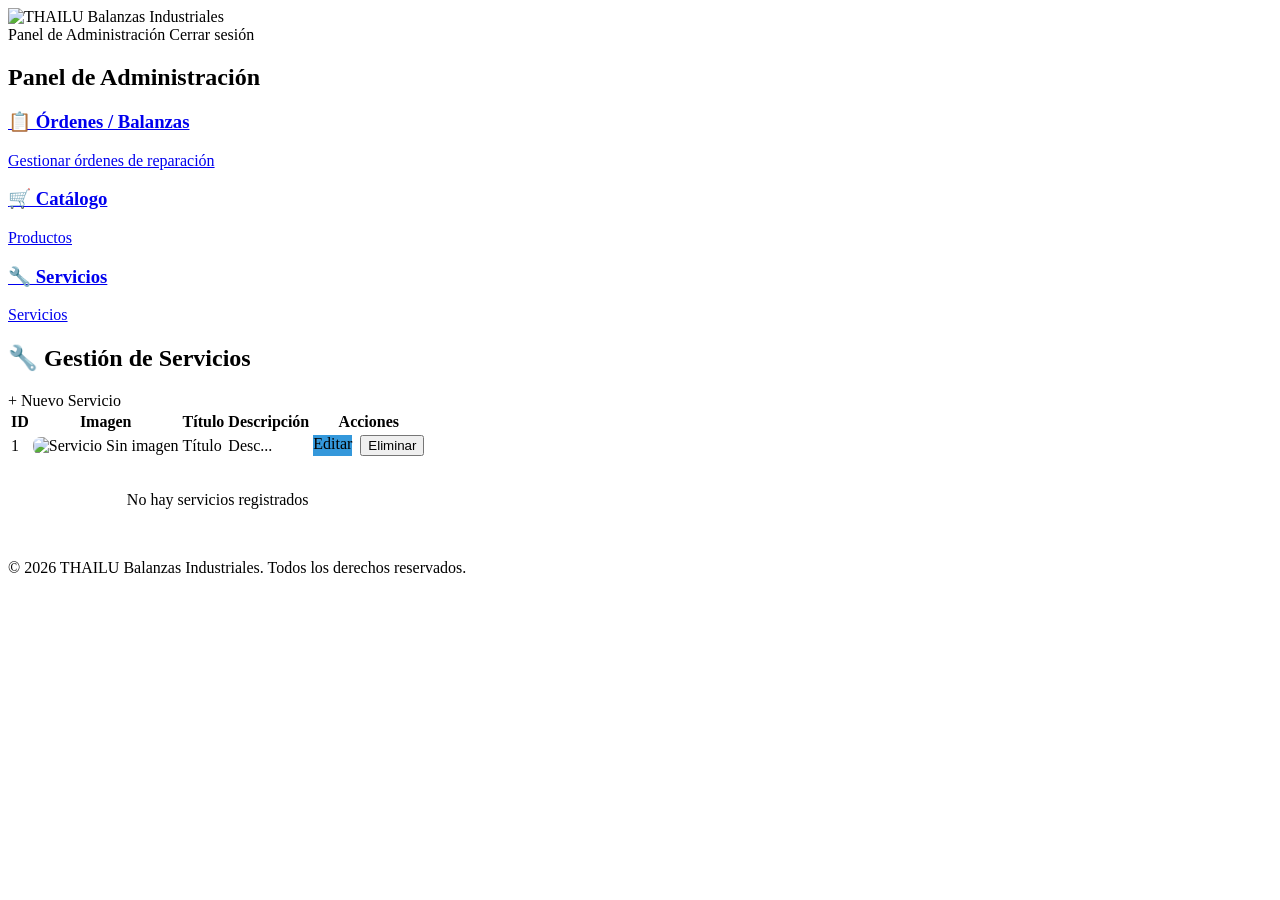
<file: src/main/resources/templates/servicios-admin.html>
<!DOCTYPE html>
<html lang="es" xmlns:th="http://www.thymeleaf.org">
<head>
    <meta charset="UTF-8">
    <meta name="viewport" content="width=device-width, initial-scale=1.0">
    <link rel="stylesheet" th:href="@{/css/style.css}">
    <link rel="stylesheet" th:href="@{/css/navbar.css}">
    <link rel="stylesheet" th:href="@{/css/footer.css}">
    <link rel="stylesheet" th:href="@{/css/panel.css}">
    <title>Admin Servicios | THAILU</title>
</head>
<body>
<div class="page-container">
    <header class="header">
        <div class="logo">
            <img th:src="@{/assets/images/logo/logo.png}" alt="THAILU Balanzas Industriales">
        </div>
        <div class="panel-header-right">
            <span class="panel-title">Panel de Administración</span>
            <a th:href="@{/logout}" class="btn-logout">Cerrar sesión</a>
        </div>
    </header>

    <main class="panel-main">
        <!-- Navegación del Panel Admin -->
        <section class="admin-nav">
            <h2>Panel de Administración</h2>
            <div class="admin-cards">
                <a href="/panel" class="admin-card">
                    <h3>📋 Órdenes / Balanzas</h3>
                    <p>Gestionar órdenes de reparación</p>
                </a>
                <a href="/panel/catalogo" class="admin-card">
                    <h3>🛒 Catálogo</h3>
                    <p th:text="'Productos: ' + ${totalProductos}">Productos</p>
                </a>
                <a href="/panel/servicios" class="admin-card active">
                    <h3>🔧 Servicios</h3>
                    <p th:text="'Servicios: ' + ${totalServicios}">Servicios</p>
                </a>
            </div>
        </section>

        <!-- Sección de Gestión de Servicios -->
        <section class="panel-section">
            <div class="section-header">
                <h2 class="panel-title">🔧 Gestión de Servicios</h2>
                <a th:href="@{/panel/servicios/nuevo}" class="btn-registrar">+ Nuevo Servicio</a>
            </div>

            <div class="table-wrapper">
                <table class="ordenes-table">
                    <thead>
                    <tr>
                        <th>ID</th>
                        <th>Imagen</th>
                        <th>Título</th>
                        <th>Descripción</th>
                        <th>Acciones</th>
                    </tr>
                    </thead>
                    <tbody>
                    <tr th:each="s : ${servicios}">
                        <td th:text="${s.id}">1</td>
                        <td>
                            <img th:if="${s.imagenUrl}" th:src="${s.imagenUrl}" alt="Servicio" style="width:50px;height:50px;object-fit:cover;border-radius:8px;">
                            <span th:unless="${s.imagenUrl}">Sin imagen</span>
                        </td>
                        <td th:text="${s.titulo}">Título</td>
                        <td th:text="${#strings.abbreviate(s.descripcion, 80)}">Desc...</td>
                        <td>
                            <div class="action-buttons" style="display:flex;gap:0.5rem;">
                                <a th:href="@{/panel/servicios/editar/{id}(id=${s.id})}" class="btn-entregar" style="background:#3498db;">Editar</a>
                                <form th:action="@{/panel/servicios/eliminar}" method="post" style="display:inline;">
                                    <input type="hidden" name="id" th:value="${s.id}">
                                    <button type="submit" class="btn-entregar" onclick="return confirm('¿Eliminar este servicio?')">Eliminar</button>
                                </form>
                            </div>
                        </td>
                    </tr>
                    <tr th:if="${#lists.isEmpty(servicios)}">
                        <td colspan="5" style="text-align:center;padding:2rem;">No hay servicios registrados</td>
                    </tr>
                    </tbody>
                </table>
            </div>
        </section>
    </main>

    <footer class="footer">
        <p>© 2026 THAILU Balanzas Industriales. Todos los derechos reservados.</p>
    </footer>
</div>
</body>
</html>
</file>
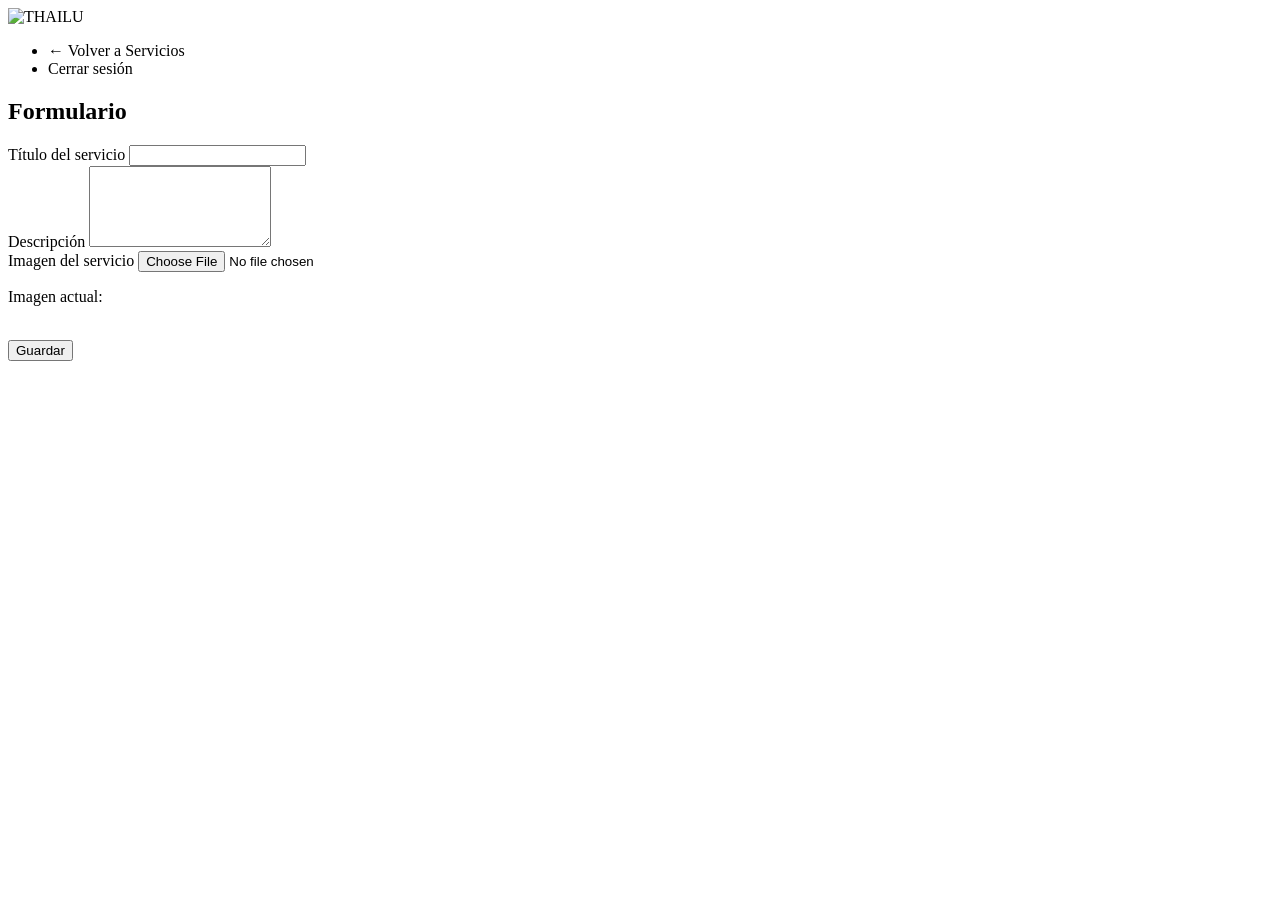
<file: src/main/resources/templates/servicios-form.html>
<!DOCTYPE html>
<html lang="es" xmlns:th="http://www.thymeleaf.org">
<head>
    <meta charset="UTF-8">
    <title th:text="${modo} == 'crear' ? 'Nuevo Servicio' : 'Editar Servicio'">Servicio</title>
    <link rel="stylesheet" th:href="@{/css/style.css}">
    <link rel="stylesheet" th:href="@{/css/navbar.css}">
    <link rel="stylesheet" th:href="@{/css/panel.css}">
</head>
<body>
<div class="page-container">
    <header class="header">
        <div class="logo">
            <img th:src="@{/assets/images/logo/logo.png}" alt="THAILU">
        </div>
        <nav class="navbar">
            <ul>
                <li><a th:href="@{/panel/servicios}">← Volver a Servicios</a></li>
                <li><a th:href="@{/logout}">Cerrar sesión</a></li>
            </ul>
        </nav>
    </header>

    <main>
        <section class="form-section">
            <h2 th:text="${modo} == 'crear' ? 'Nuevo Servicio' : 'Editar Servicio'">Formulario</h2>

            <form th:action="${modo} == 'crear' ? @{/panel/servicios/guardar} : @{/panel/servicios/actualizar/{id}(id=${servicio.id})}"
                  method="post" enctype="multipart/form-data" class="admin-form">

                <div class="form-group">
                    <label>Título del servicio</label>
                    <input type="text" name="titulo" th:value="${servicio.titulo}" required>
                </div>

                <div class="form-group">
                    <label>Descripción</label>
                    <textarea name="descripcion" rows="5" th:text="${servicio.descripcion}" required></textarea>
                </div>

                <div class="form-group">
                    <label>Imagen del servicio</label>
                    <input type="file" name="imagenFile" accept="image/*" th:required="${modo} == 'crear'">
                    <div th:if="${servicio.imagenUrl}">
                        <p>Imagen actual:</p>
                        <img th:src="${servicio.imagenUrl}" style="width:120px;border-radius:8px;margin-top:8px;">
                    </div>
                </div>

                <button type="submit" class="btn-primary" th:text="${modo} == 'crear' ? 'Guardar Servicio' : 'Actualizar Servicio'">Guardar</button>
            </form>
        </section>
    </main>
</div>
</body>
</html>
</file>
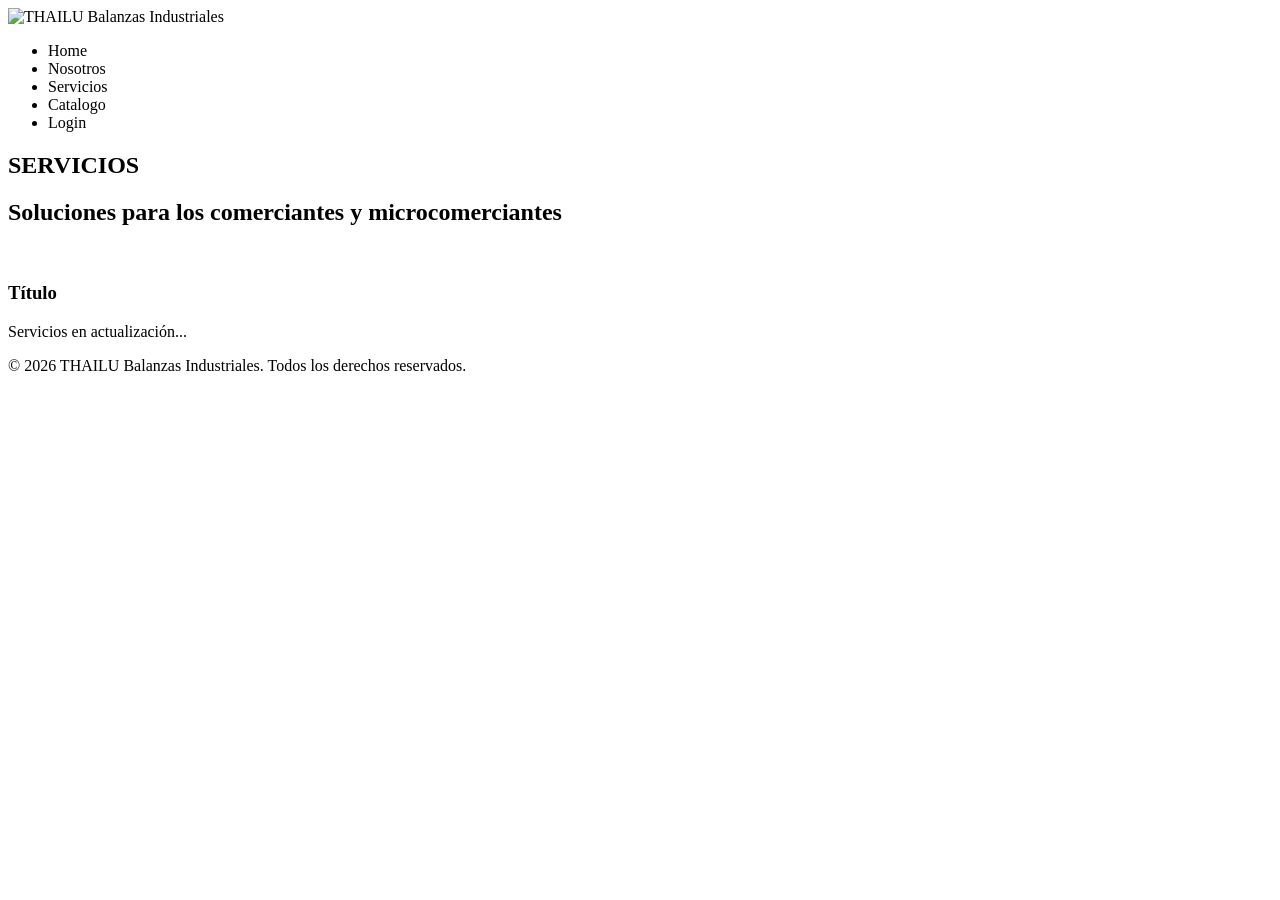
<file: src/main/resources/templates/servicios.html>
<!DOCTYPE html>
<html lang="es" xmlns:th="http://www.thymeleaf.org">
<head>
    <meta charset="UTF-8">
    <meta name="viewport" content="width=device-width, initial-scale=1.0">
    <link rel="stylesheet" th:href="@{/css/style.css}">
    <link rel="stylesheet" th:href="@{/css/navbar.css}">
    <link rel="stylesheet" th:href="@{/css/footer.css}">
    <link rel="stylesheet" th:href="@{/css/servicios.css}">
    <title>Servicios | THAILU</title>
</head>
<body>
<div class="page-container">
    <header class="header">
        <div class="logo">
            <img th:src="@{/assets/images/logo/logo.png}" alt="THAILU Balanzas Industriales">
        </div>
        <nav class="navbar">
            <ul>
                <li><a th:href="@{/}">Home</a></li>
                <li><a th:href="@{/nosotros}">Nosotros</a></li>
                <li><a class="active" th:href="@{/servicios}">Servicios</a></li>
                <li><a th:href="@{/catalogo}">Catalogo</a></li>
                <li><a th:href="@{/login}">Login</a></li>
            </ul>
        </nav>
    </header>

    <main>
        <section class="services-hero">
            <h1>SERVICIOS</h1>
        </section>

        <section class="services-content">
            <div class="services-title">
                <h2>Soluciones para los comerciantes y microcomerciantes</h2>
                <div class="line"></div>
            </div>

            <!-- Si hay servicios -->
            <div class="services-grid" th:if="${!#lists.isEmpty(servicios)}">
                <article class="service-card" th:each="s : ${servicios}">
                    <img th:src="${s.imagenUrl}" th:alt="${s.titulo}">
                    <h3 th:text="${s.titulo}">Título</h3>
                </article>
            </div>

            <!-- Si NO hay servicios -->
            <div class="services-vacio" th:if="${#lists.isEmpty(servicios)}">
                <p>Servicios en actualización...</p>
            </div>
        </section>
    </main>

    <footer class="footer">
        <p>© 2026 THAILU Balanzas Industriales. Todos los derechos reservados.</p>
    </footer>
</div>
</body>
</html>
</file>
